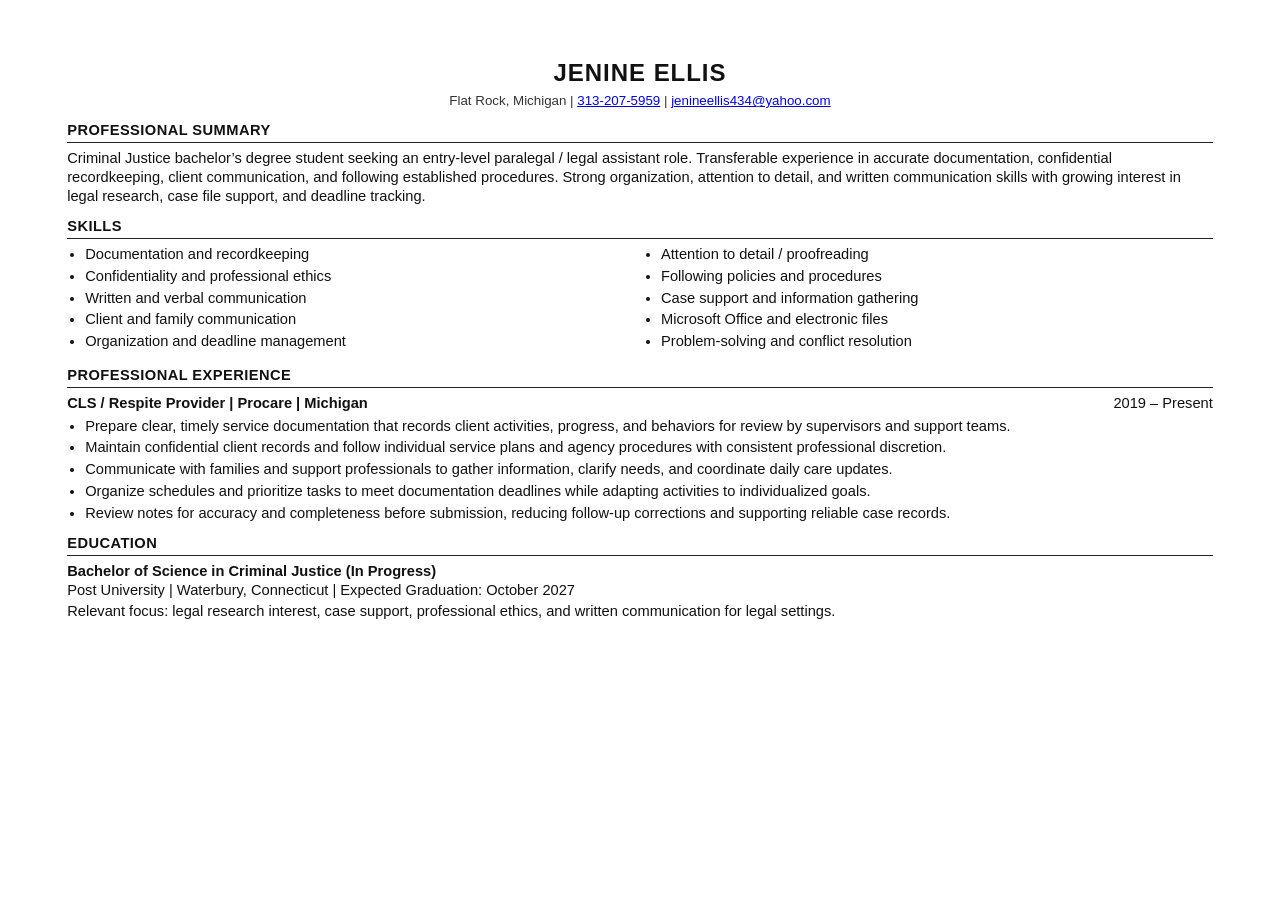
<file: Unit3_Tailoring_a_Resume/02_Jenine_Ellis_ATS_Resume_Revised.html>
<!DOCTYPE html>
<html lang="en">
<head>
  <meta charset="utf-8" />
  <meta name="viewport" content="width=device-width, initial-scale=1" />
  <title>Jenine Ellis – ATS Resume (Unit 3 Revised)</title>
  <style>
    /* Simple, uniform, ATS-friendly one-page layout (instructor feedback) */
    :root {
      --text: #111;
      --muted: #333;
      --rule: #222;
    }
    * { box-sizing: border-box; }
    body {
      margin: 0;
      padding: 0.6in 0.7in;
      font-family: Arial, Helvetica, sans-serif;
      font-size: 11pt;
      line-height: 1.28;
      color: var(--text);
      background: #fff;
    }
    h1 {
      margin: 0 0 4px;
      font-size: 18pt;
      font-weight: 700;
      letter-spacing: 0.04em;
      text-align: center;
      text-transform: uppercase;
    }
    .contact {
      text-align: center;
      font-size: 10pt;
      color: var(--muted);
      margin-bottom: 10px;
    }
    h2 {
      margin: 12px 0 6px;
      font-size: 11pt;
      font-weight: 700;
      text-transform: uppercase;
      letter-spacing: 0.03em;
      border-bottom: 1px solid var(--rule);
      padding-bottom: 2px;
    }
    p { margin: 0 0 6px; }
    ul {
      margin: 4px 0 0;
      padding-left: 18px;
    }
    li { margin-bottom: 3px; }
    .job-header {
      display: flex;
      flex-wrap: wrap;
      justify-content: space-between;
      gap: 4px 12px;
      font-weight: 700;
      margin-bottom: 2px;
    }
    .job-meta { font-weight: 400; }
    .skills-grid {
      columns: 2;
      column-gap: 24px;
      margin: 0;
      padding-left: 18px;
    }
    .skills-grid li { break-inside: avoid; }
    .edu-line { margin-bottom: 2px; }
    @media print {
      body { padding: 0.5in 0.65in; }
      a { color: inherit; text-decoration: none; }
    }
  </style>
</head>
<body>
  <h1>Jenine Ellis</h1>
  <p class="contact">
    Flat Rock, Michigan |
    <a href="tel:3132075959">313-207-5959</a> |
    <a href="mailto:jenineellis434@yahoo.com">jenineellis434@yahoo.com</a>
  </p>

  <h2>Professional Summary</h2>
  <p>
    Criminal Justice bachelor’s degree student seeking an entry-level paralegal /
    legal assistant role. Transferable experience in accurate documentation,
    confidential recordkeeping, client communication, and following established
    procedures. Strong organization, attention to detail, and written communication
    skills with growing interest in legal research, case file support, and deadline
    tracking.
  </p>

  <h2>Skills</h2>
  <ul class="skills-grid">
    <li>Documentation and recordkeeping</li>
    <li>Confidentiality and professional ethics</li>
    <li>Written and verbal communication</li>
    <li>Client and family communication</li>
    <li>Organization and deadline management</li>
    <li>Attention to detail / proofreading</li>
    <li>Following policies and procedures</li>
    <li>Case support and information gathering</li>
    <li>Microsoft Office and electronic files</li>
    <li>Problem-solving and conflict resolution</li>
  </ul>

  <h2>Professional Experience</h2>
  <div class="job-header">
    <span>CLS / Respite Provider | Procare | Michigan</span>
    <span class="job-meta">2019 – Present</span>
  </div>
  <ul>
    <li>
      Prepare clear, timely service documentation that records client activities,
      progress, and behaviors for review by supervisors and support teams.
    </li>
    <li>
      Maintain confidential client records and follow individual service plans and
      agency procedures with consistent professional discretion.
    </li>
    <li>
      Communicate with families and support professionals to gather information,
      clarify needs, and coordinate daily care updates.
    </li>
    <li>
      Organize schedules and prioritize tasks to meet documentation deadlines while
      adapting activities to individualized goals.
    </li>
    <li>
      Review notes for accuracy and completeness before submission, reducing follow-up
      corrections and supporting reliable case records.
    </li>
  </ul>

  <h2>Education</h2>
  <p class="edu-line">
    <strong>Bachelor of Science in Criminal Justice (In Progress)</strong><br />
    Post University | Waterbury, Connecticut | Expected Graduation: October 2027
  </p>
  <p>
    Relevant focus: legal research interest, case support, professional ethics, and
    written communication for legal settings.
  </p>
</body>
</html>
</file>
